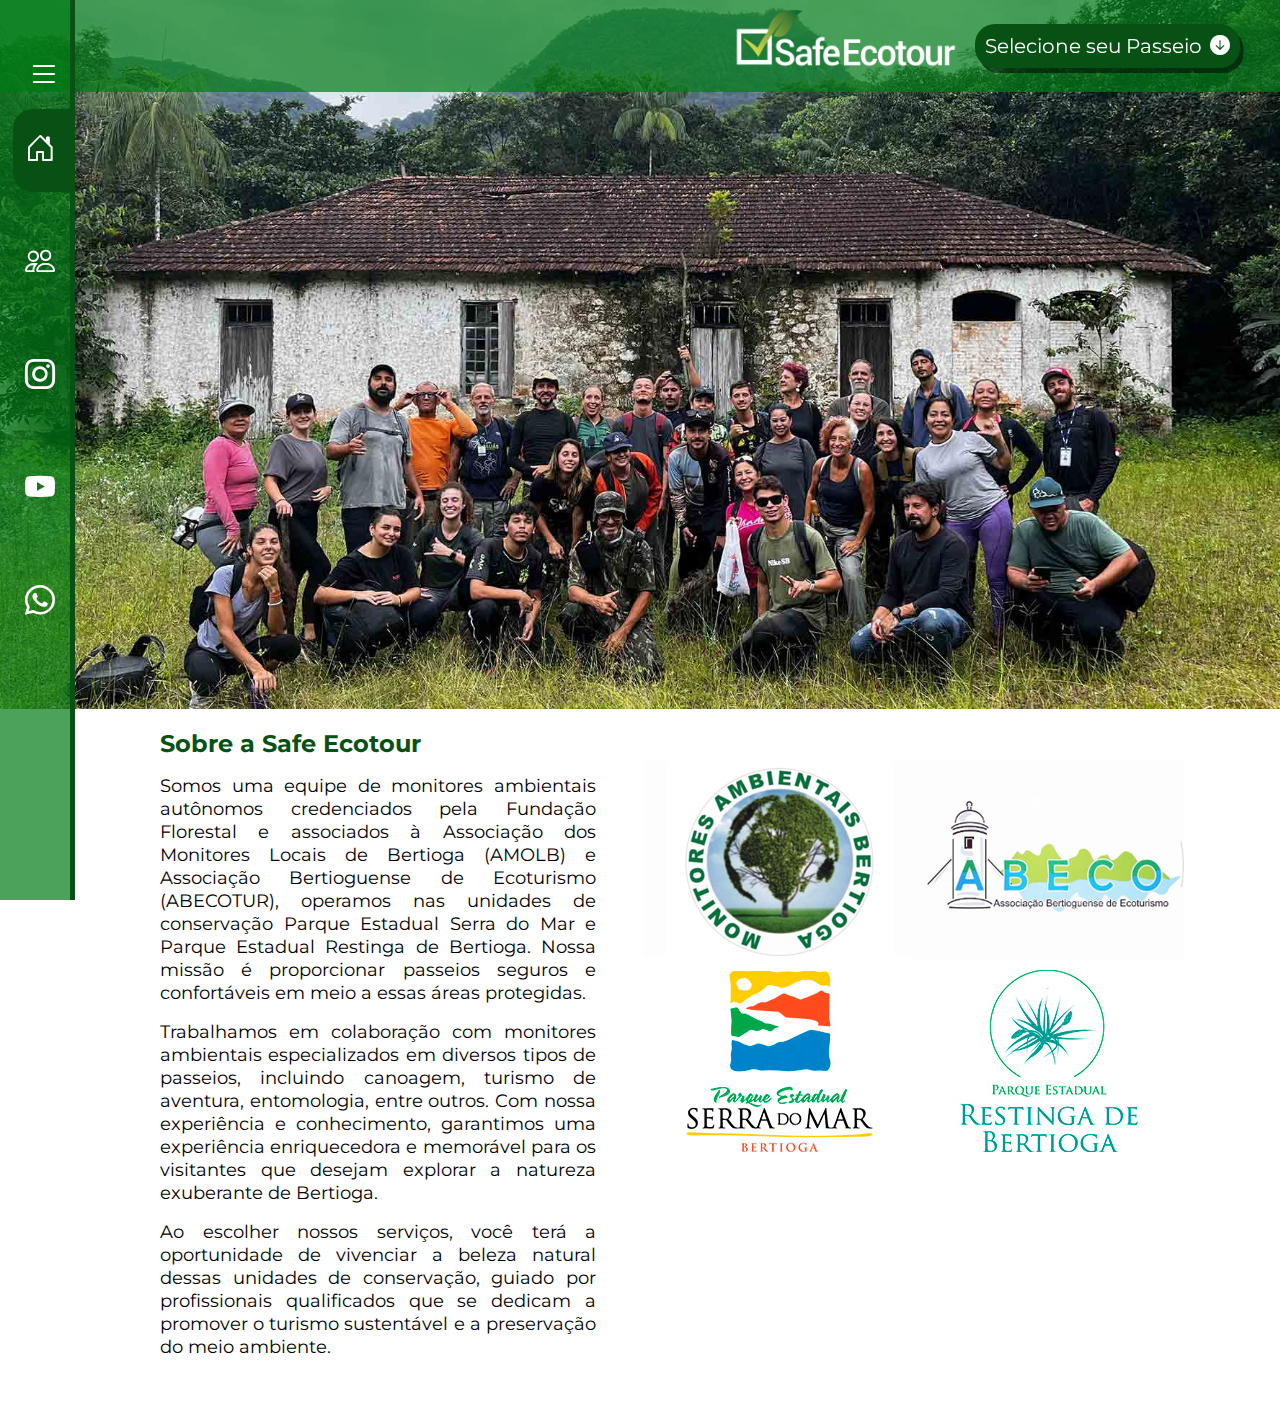
<file: quem-somos.html>
<!DOCTYPE html>
<html lang="en">

<head>
    <meta charset="UTF-8">
    <meta name="viewport" content="width=device-width, initial-scale=1.0">
    <link rel="stylesheet" href="style-menus.css">
    <link rel="stylesheet" href="style-pagina.css">
    <link rel="stylesheet" href="style-footer.css">
    <link rel="stylesheet" href="responsividade.css">

    <link rel="stylesheet" href="https://cdn.jsdelivr.net/npm/bootstrap-icons@1.11.3/font/bootstrap-icons.min.css">
    <title>Turismo em Bertioga - Safe Ecotour</title>
</head>

<body>
    <section id="menu_horinzontal" style=" position: fixed; z-index: 1; width: 100%;"></section>
    <section id="menu_lateral" style=" position: fixed; z-index: 1; width: 100%;"></section>

    <img class="foto" src="mídia/quem-somos-safe-ecotour.jpg" alt="">

    <main class="principal">


        <article class="sobre-nos">

            <!-- informações sobre o lugar e o passeio -->
            <section class="sobre">
                <h3 class="tituloTopic">Sobre a Safe Ecotour</h3>

                <p id="formatacao">
                    Somos uma equipe de monitores ambientais autônomos credenciados pela Fundação Florestal e associados
                    à Associação dos Monitores Locais de Bertioga (AMOLB) e Associação Bertioguense de Ecoturismo
                    (ABECOTUR), operamos nas unidades de conservação Parque Estadual Serra do Mar e Parque Estadual
                    Restinga de Bertioga. Nossa missão é proporcionar passeios seguros e confortáveis em meio a essas
                    áreas protegidas.
                </p>

                <p id="formatacao">
                    Trabalhamos em colaboração com monitores ambientais especializados em diversos tipos de passeios,
                    incluindo canoagem, turismo de aventura, entomologia, entre outros. Com nossa experiência e
                    conhecimento, garantimos uma experiência enriquecedora e memorável para os visitantes que desejam
                    explorar a natureza exuberante de Bertioga.
                </p>

                <p id="formatacao">
                    Ao escolher nossos serviços, você terá a oportunidade de vivenciar a beleza natural dessas unidades
                    de conservação, guiado por profissionais qualificados que se dedicam a promover o turismo
                    sustentável e a preservação do meio ambiente.
                </p>
            </section>
        </article>
            
        <article>
            <section class="certificado">
            <img src="mídia/safe-ecotour-logos-1.jpg" alt="">
            <img src="mídia/safe-ecotour-logos-2.jpg" alt="">
            <img src="mídia/safe-ecotour-logos-3.jpg" alt="">
            <img src="mídia/safe-ecotour-logos-4.jpg" alt="">
            </section>
        </article>
        <section id="menu_lateral"></section>
    </main>

    <section id="footer"></section>

    <script src="header.js"></script>
    <script src="menu-display.js"></script>
    <script src="menu-lateral.js"></script>
    <script src="footer.js"></script>
</body>

</html>
</file>
<file: style-menus.css>
@import url('https://fonts.googleapis.com/css2?family=Montserrat:ital,wght@0,100..900;1,100..900&display=swap');

*{
    margin: 0;
    padding: 0;
    box-sizing: border-box;
    font-family: Montserrat, sans-serif;
}

a {
    text-decoration: none;
}

li {
    list-style: none;
}

header {
   
    display: flex;
    flex-direction: row;
    padding: 0.5rem;
    margin-left: 0;
    align-items: center;
    justify-content: flex-end;
    background-color: rgba(0, 123, 20, 0.7);
    color: #fff;
}

main{
    margin: 0;
    padding: 0;
}

hr{
    all: unset;
    align-items: center;
    justify-content: center;
    
}

footer{
    height: auto;
    margin: 0;
    padding: 0;
    height: 100%;
    
}

.logo{
    width: 6cm;
    padding-bottom: 1rem;
    margin-right: 1rem;
    
}

.nav-links a {
    color: #ffffff;

    

}

.btn_menu {
    display: flex;
    align-items: center;

}

.menu {
    display: flex;
    gap: 1em;
    font-size: 18px;
}

.menu li:hover {
    background-color: #4c9e9e;
    border-radius: 5px;
    transition: 0.3s ease;
}

.menu li {
    padding: 5px 14px;
    
}

input[type=checkbox] {
    display: none;
    
}

.hamburger {
    display: flex;
    font-size: 20px;
    user-select: none;
    background-color: #085114;
    padding: 10px;
    border-radius: 20px;
    box-shadow: 3.5px 5px 0px rgba(0, 0, 0, 0.5);
}

.menu {
    display: none;
    position: absolute;
    width: fit-content;
    justify-self: flex-end;
    background-color: #085114;
    border: 2px solid #00830b;
    border-radius: 20px;
    font-family: Montserrat, sans-serif;
    right: 4rem;
    
    
    text-align: center;
    padding: 1rem;
    margin: 1rem;
}

.menu li:hover {
    display: inline-block;
    background-color: #00740a;
    transition: 0.3s ease;
}

.menu li+li {
    margin-top: 20px;
}

input[type=checkbox]:checked~.menu {
    display: block;
}

.select{
    all: unset;
    margin-right: 8px;
}

.hamburger {
    display: block;
}

nav.menu-lateral{
    z-index: 1;
    width: 70px;
    height: 100%;
    padding: 40px 0 40px 1% ;
    background-color: rgba(0, 123, 20, 0.7);
    box-shadow: 5px 0 0 #085114;
    position: fixed;
    top: 0;
    left: 0;
    overflow: hidden;
    transition: .2s;
}

nav.menu-lateral.expandir{
    width: 350px;
    background-color: rgb(0, 104, 17);
}

.btn-expandir{
    width: fit-content;
    margin: 10px;
    padding: 5px;
    border-radius: 10px;
    transition: .3s;
}
.btn-expandir:hover{
    background-color: #00b80f;
   
}

.btn-expandir > i{
    color: white;
    font-size: 2rem;
    cursor: pointer;
}

ul{
    height: 100%;
}

ul li.item-menu a{
    font-family: Montserrat, sans-serif;
    color: white;
    font-weight: 600px;
    font-size: 20px;
    padding: 20px 4%;
    display: flex;
    margin-bottom: 30px;
    line-height: 40px;
    
   
}

ul li.item-menu:hover{
    background-color: #085114;
   
}

ul li.item-menu{
    border-top-left-radius: 20px;
    border-bottom-left-radius: 20px;
    transition: .3s;
}

ul li.ativo{
    background-color: #085114;
}

ul li.item-menu a .txt-menu{
    margin-left: 40px;
    transition: .3s;
}

nav.menu-lateral.expandir .txt-menu{
    margin-left: 25px;
}

.fundacao{
    display: none;
}

nav.menu-lateral.expandir .fundacao{
    display: unset;
    width: 150px;
}

ul li.item-menu a .icon-menu > i{
    font-size: 30px;
    margin-left: 10px;
}


@media (min-width:280px) and (max-width:820px){
    #menu_lateral{
        display:none;
    }
}
</file>
<file: style-pagina.css>
@import url('https://fonts.googleapis.com/css2?family=Montserrat:ital,wght@0,100..900;1,100..900&display=swap');

*{
    box-sizing: border-box;
    margin: 0;
    padding: 0;
    font-family: Montserrat, sans-serif;
}

body {
    padding: 0;
    margin: 0;
    
    justify-content: center;
    align-items: center;
}

main{
    margin-left: 10rem;
    margin-right: 6rem;
    margin-top: 1rem;
}

.wrap-foto{
    /*Ajuste a largura e altura desejadas aqui*/
    
    height: 700px;

    /*isto fará o elemento video e o .container se adaptarem ao .wrap*/
    position: relative;
}

.wrap-foto > .bg-video {
    position: absolute;
    z-index: -100; /*apenas um -1 é necessário quando se trabalha com relative + absolute, sendo pai e filho*/
    width: 100%;
    height: 100%;
    overflow: hidden; /* evita do video passar a altura desejada do .wrap */
}
.wrap-foto > .bg-video > video {
    width: 100%;
}

.wrap{
    /*Ajuste a largura e altura desejadas aqui*/
    
    height: 400px;

    /*isto fará o elemento video e o .container se adaptarem ao .wrap*/
    position: relative;
}

.wrap > .bg-video {
    position: absolute;
    z-index: -100; /*apenas um -1 é necessário quando se trabalha com relative + absolute, sendo pai e filho*/
    width: 100%;
    height: 100%;
    overflow: hidden; /* evita do video passar a altura desejada do .wrap */
}
.wrap > .bg-video > video {
    width: 100%;
}

.titulo{
    font-size: 2rem;
    font-weight: 800;
    color: white;
    text-shadow: 3.5px 5px 0px rgba(0, 0, 0, 0.5);
    width: 500px;
    margin-left: 10rem;
    margin-top: 19rem;
    position: absolute;
    z-index: -1;
    
}

.passeio{
    padding-right: 2rem;
}


.principal{
    display: grid;
    grid-template-columns: 1.5fr 1fr;
    gap: 3rem;
    
}

.tituloTopic{
    font-size: 1.5rem;
    color: #085114;
    margin-bottom: 1rem;
}

.sobre{
    text-align: justify;
}

#formatacao{
    margin-bottom: 1rem;
    font-size: 1.15rem;
}

#atractive{
    text-align: center;
}

.atrativos{
    display: grid;
    grid-template-columns: 1fr 1fr 1fr;
    align-items: center;
}

.icon-atrat{
    justify-self: center;
    justify-items: center;
    text-align: center;
    margin: 1rem;
}

.nome_atrat{
    font-size: 1rem;
    color: #085114;
    width: 100px;
    text-align: center;
}

#separar{
    margin-top: 10px;
}

.dado{
    font-weight: 700;
    font-size: 1.1rem;
    color: #3E3E3E;
}

.tour360{
    width: 700px;
    height: 400px;
    border-radius: 20px;
    
}

.carroussel-container {
    align-items: center;
    margin-left: 20%;
    margin-top: 2rem;
    margin-bottom: 2rem;
    display: flex;
    max-width: 8000px;  
    width: 100%;
}

.carroussel {
    width: 100%;
    max-width: 1000px;
    overflow: hidden;
    border-radius: 30px;
}

.slides {
    display: flex;
    transition: transform 0.5s ease-in-out;
}

.slide {
    min-width: 100%;
    box-shadow: 0 4px 8px rgba(0, 0, 0, 0.1);
}

.slide img {
    width: 100%;
    height: 550px; /* Ajustar a altura conforme necessário */
    object-fit: cover; /* Mantém a proporção da imagem */
}

.navegacao button {
    background-color: rgba(100, 100, 100, 0.5);
    border: none;
    border-radius: 100px;
    font-size: 2rem;
    color: rgb(13, 112, 0);
    padding: 10px;
    cursor: pointer;
    margin: 0 10px;
}

.navegacao button:hover {
    background-color: rgba(0, 129, 0, 0.8);
}

.informativos{
    background-color: #087c1b;
    height: 450px;
}

.tit-inform{
    padding: 1rem;
    text-align: center;
    font-size: 1.8rem;
    color: white;
}

.itensLevar{
    display: grid;
    grid-template-columns: 1fr 1fr;
    
}

.itens > ul > h3{
    font-size: 1.8rem;
    font-weight: 400;
    background-color: #085114;
    margin: 1rem;
    border-radius: 20px;
}

.itens > ul > h4{
    font-size: 1.5rem;
}

.itens{
    list-style: none;
    align-items: center;
    text-align: center;
    color: white;
}

.itens > h3, h4{
    padding: 1rem;
}

.itens > ul > li{
    font-size: 1.3rem;
}

.contato{
    display: grid;
    grid-template-columns: 2fr 1fr;
    gap: 1.5rem;
    background-color: #085114;
    align-content: center;
    padding: 1rem;
}

.texto{
    margin-left: 5rem;
    margin-right: 6rem;
    padding: 1rem;
    color: white;
}

.texto > h3{
    padding-bottom: 1rem;
    font-size: 2.5rem;
    
}

.texto > p{
    text-justify: auto;
    font-weight: 200;
    font-size: 1.3rem;
}

.texto > div{
    display: flex;
    align-items: center;
}

.texto > div > img{
    width: 100px;
}

.texto > div > h5{
    font-size: 1.2rem;
}

.forms{
    align-items: center;
    display: flex;
    flex-direction: column;
     
}

.forms > h5{
    font-size: 1.3rem;
    text-align: center;
    color: white;
    padding: 1rem;
}

.forms > input{
    padding: 0.8rem;
    background-color: #e6e6e6;
    width: 500px;
    font-size: 1rem;
    border: 2px solid #838383;
    border-radius: 20px;
    margin: 0.1rem;
}

.forms > button{
    all: unset;
    background-color: #00a31b;
    border-radius: 30px;
    margin-top: 10px;
    font-size: 1.3rem;
    font-weight: 700;
    color: #003108;
    padding: 0.5rem;
    padding-left: 1rem;
    padding-right: 1rem;
    box-shadow: 3.5px 5px 0px rgba(0, 0, 0, 0.5);
    align-self: flex-start;
    transition: 0.3s ease-in-out;
}

.forms > button:hover{
    font-size: 1.5rem;
    cursor: pointer;
}

.certificado{
    display: grid;
    grid-template-columns: 1fr 1fr;
    margin-top: 2rem;
}

.foto{
    width: 1384px;
}
</file>
<file: style-footer.css>
footer{
    height: 25vh;
    padding: 0.5rem;
    background-color: rgb(0, 123, 20);
    align-items: center;
    display: flex;
    flex-direction: column;
    display: none;
}

footer > img{
    width: 150px;
}

.linha{
   text-align: center;
    width: 26px;
    height: 0px;
    border: 2px solid #FFFFFF;
    transform: rotate(90deg);

}

.link-footer{
    font-size: 15px;
}

footer > div > a{
    padding: 5px;
    font-size: 12px;
    color: #003f05;
    font-weight: 900;
    text-align: center;
    
}

.link-footer:hover{
  background-color: #32ff437a;
  border-radius: 10px;
    
}

.icon-footer{
    align-items: center;
    margin-top: 25px;
}

.insta > i{
    font-size: 25px;
    padding: 5px;
    margin-right: 10px;
    color: white;
    
}

.youtube > i{
    font-size: 30px;
    padding: 5px;   
    color: white; 
}

.whatsapp > i{
    font-size: 25px;
    padding: 5px;
    
    color: white; 
}
 

footer > div > a > span > i:hover{
    background-color: #32ff437a;
    border-radius: 10px;
      
}
</file>
<file: responsividade.css>
/* responsividade do mobile 1 */
@media (min-width:360px) and (max-width:400px){
    main{
        margin-left: 2rem;
        margin-right: 2rem;
        margin-top: 0.5rem;
    }

    header{
        background-color: rgb(0, 123, 20);
        justify-content: start;
        margin: 0;
        align-items: start;
        padding: 1rem;
    }

    .logo{
        width: 150px;
    }

    .select{
        font-size: 15px;
    }

    .hamburger{
        width: 130px;
        
    }

    .menu{
        font-size: 1rem;
    }

    .bg-video > video{
        height: 400px;
        margin: 0;
        padding: 0;
    }

    .frase1 > p{
        font-size: 1.5rem;
    }

    .frase2{
        font-size: 1.3rem;
        margin-top: 19rem;
        margin-bottom: 1rem;
    }

    .titulo{
        background-color: rgba(0, 123, 20, 0.5);
        border-radius: 20px;
        display: flex;
        font-size: 1.2rem;
        width: 300px;
        padding: 0.5rem;
        margin: 0;
        margin-left: 2rem;
        margin-top: 10rem;
        text-align: center;
        
    }

    #formatacao{
        font-size: 1rem;
    }

    .principal{
        display: block;
        margin-top: 0;
    }

    .dado{
        font-size: 1rem;
    }

    .atrativos{
        grid-template-columns: 0.5fr 0.5fr;
    }

    #atractive{
        margin-top: 1rem;
    }

    .nome_atrat{
        text-align: left;
        font-size: 14px;
    }

    .tour360{
        padding: 0;
        margin: 0;
        width: 18.5rem;
        height: 18.5rem;
    }

    .carroussel-container{
        margin: 0; 
    }

    .informativos{
        height: auto;
        padding-bottom: 1rem;
    }

    .itensLevar{
        display: inline;
    }

    .contato{
        padding: 1rem;
        padding-top: 5rem;
        display: block;
    }
    
    .texto{
        margin: 0;
    }

    .forms > input{
        width: 22rem;
    }

    .navegacao button{
        margin: 5px;
        width: 30px;
        font-size: 1rem;
    }

    .contato{
        padding: 0.5rem;
    }

    .texto > h3{
        margin: 0;
        font-size: 1.5rem;
    }

    .texto > p{
        font-size: 1rem;

    }

    .forms{
        padding-bottom: 1rem;
    }

    footer{
        display: flex;
    }

    .certificado > img{
        width: 150px;
        margin-bottom: 1rem;
    }

    .foto{
        width: 360px;
        height: 30vh;
    }
}

/* responsividade do mobile 2 */
@media (min-width:400px) and (max-width:420px){
    main{
        margin-left: 2rem;
        margin-right: 2rem;
        margin-top: 0.5rem;
    }

    header{
        background-color: rgb(0, 123, 20);
        justify-content: start;
        margin: 0;
        align-items: start;
        padding: 1rem;
    }

    .logo{
        width: 200px;
    }

    .select{
        font-size: 1rem;  
    }

    .hamburger{
        width: 150px;
        
    }

    .menu{
        font-size: 1rem;
    }

    .bg-video > video{
        height: 400px;
        margin: 0;
        padding: 0;
    }

    .frase1 > p{
        font-size: 1.5rem;
    }

    .frase2{
        font-size: 1.5rem;
        margin-top: 25.8rem;
        margin-bottom: 2rem;
    }

    .titulo{
        background-color: rgba(0, 123, 20, 0.5);
        border-radius: 20px;
        display: flex;
        font-size: 1.2rem;
        width: 300px;
        padding: 0.5rem;
        margin: 0;
        margin-left: 3.5rem;
        margin-top: 11rem;
        text-align: center;
        
    }

    #formatacao{
        font-size: 1rem;
    }

    .principal{
        display: block;
        margin-top: 0;
    }

    .dado{
        font-size: 1rem;
    }

    .atrativos{
        grid-template-columns: 0.5fr 0.5fr;
    }

    #atractive{
        margin-top: 1rem;
    }

    .nome_atrat{
        text-align: left;
        font-size: 14px;
    }

    .tour360{
        padding: 0;
        margin: 0;
        width: 22rem;
        height: 22rem;
    }

    .carroussel-container{
        margin: 0; 
    }

    .informativos{
        height: auto;
        padding-bottom: 1rem;
    }

    .itensLevar{
        display: inline;
    }

    .contato{
        padding: 1rem;
        padding-top: 5rem;
        display: block;
    }
    
    .texto{
        margin: 0;
    }

    .forms{
        padding-bottom: 1rem;
    }

    .forms > input{
        width: 22rem;
    }

    .navegacao button{
        margin: 5px;
        width: 30px;
        font-size: 1rem;
    }

    .contato{
        padding: 0.5rem;
    }

    .texto > h3{
        margin: 0;
        font-size: 1.5rem;
    }

    .texto > p{
        font-size: 1rem;

    }

    footer{
        height: 23vh;
        display: flex;
        padding-top: 1rem;
        
    }

    footer > img{
        width: 150px;
    }

    .certificado > img{
        width: 150px;
        margin-bottom: 1rem;
    }

    .foto{
        width: 412px;
    }

}

/* responsividade do tablet deitado */
@media (min-width:1000px) and  (max-width: 1200px){
    .frase1 > p{
        font-size: 2.3rem;
    }

    #formatacao{
        font-size: 1rem;
    }

    .carroussel-container{
        max-width: 800px; 
    }

    .texto > h3{
        margin: 0;
        font-size: 2rem;
    }

    .texto > p{
        font-size: 1rem;

    }

    .foto{
        width: 1165px;
        
    }
}

/* responsividade do tablet em pé */
@media (min-width:800px) and  (max-width: 850px){
    main{
        margin-left: 2rem;
        margin-right: 2rem;
        margin-top: 0.5rem;
    }

    header{
        margin: 0;
        align-items: center;
        padding: 1rem;
    }

    .frase2{
        width: 780px;
        margin-top: 37rem;
        margin-left: 1rem;
        margin-bottom: 2rem;
    }

    .titulo{
        background-color: rgba(0, 123, 20, 0.5);
        border-radius: 20px;
        width: 500px;
        padding: 0.5rem;
        margin: 0;
        margin-left: 9rem;
        margin-top: 11rem;
        text-align: center;
        align-items: center;
        
    }

    .icon-atrat > svg{
        width: 3rem;
    }

    .nome_atrat{
        font-size: 14px;
        align-items: center;
    }

    #formatacao{
        font-size: 1rem;
    }

    .tour360{
        padding: 0;
        margin: 0;
        margin-left: 2rem;
        width: 22rem;
        height: 18rem;
    }

    .carroussel-container{
        margin-left: 2rem;
        max-width: 750px; 
    }

    .informativos{
        height: 500px;
    }

    .texto{
        margin-left: 1rem;
        margin-right: 2rem;
    }

    .texto > h3{
        font-size: 2rem;
    }

    .texto > p{
        font-size: 1rem;

    }

    .forms > input{
        width: 20rem;
    }

    footer{
        display: flex;
        flex-direction: row;
        height: 10.2vh;
        padding: 0.5rem;
        background-color: rgb(0, 123, 20);
        align-items: center;
        justify-content: center;
    }

    footer > img{
        width: 150px;
    }

    .linha{
        text-align: center;
        width: 50px;
        height: 0px;
        border: 3px solid #FFFFFF;
        transform: rotate(90deg);
     
    }
     
    footer > div > a{
        padding: 5px;
        font-size: 1.5rem;
        color: #003f05;
        font-weight: 900;
        text-align: center;
         
    }

    .link-footer{
        font-size: 1.3rem;
    }
     
    .link-footer:hover{
       background-color: #32ff437a;
       border-radius: 10px;
         
    }
     
    .icon-footer{
        text-align: center;
        margin-top: 5px;
    }
     
    .insta > i{
        font-size: 50px;
        padding: 5px;
        margin-right: 10px;
        color: white;
         
    }
     
    .youtube > i{
        font-size: 60px;
        padding: 5px;   
        color: white; 
    }

    .whatsapp > i{
        font-size: 55px;
        padding: 5px;   
        color: white; 
    }
     
    footer > div > a > span > i:hover{
        background-color: #32ff437a;
        border-radius: 10px;
           
    }

    .certificado > img{
        width: 150px;
        margin-bottom: 1rem;
        
    }
    
    .foto{
        width: 820px;
    }
}
</file>
